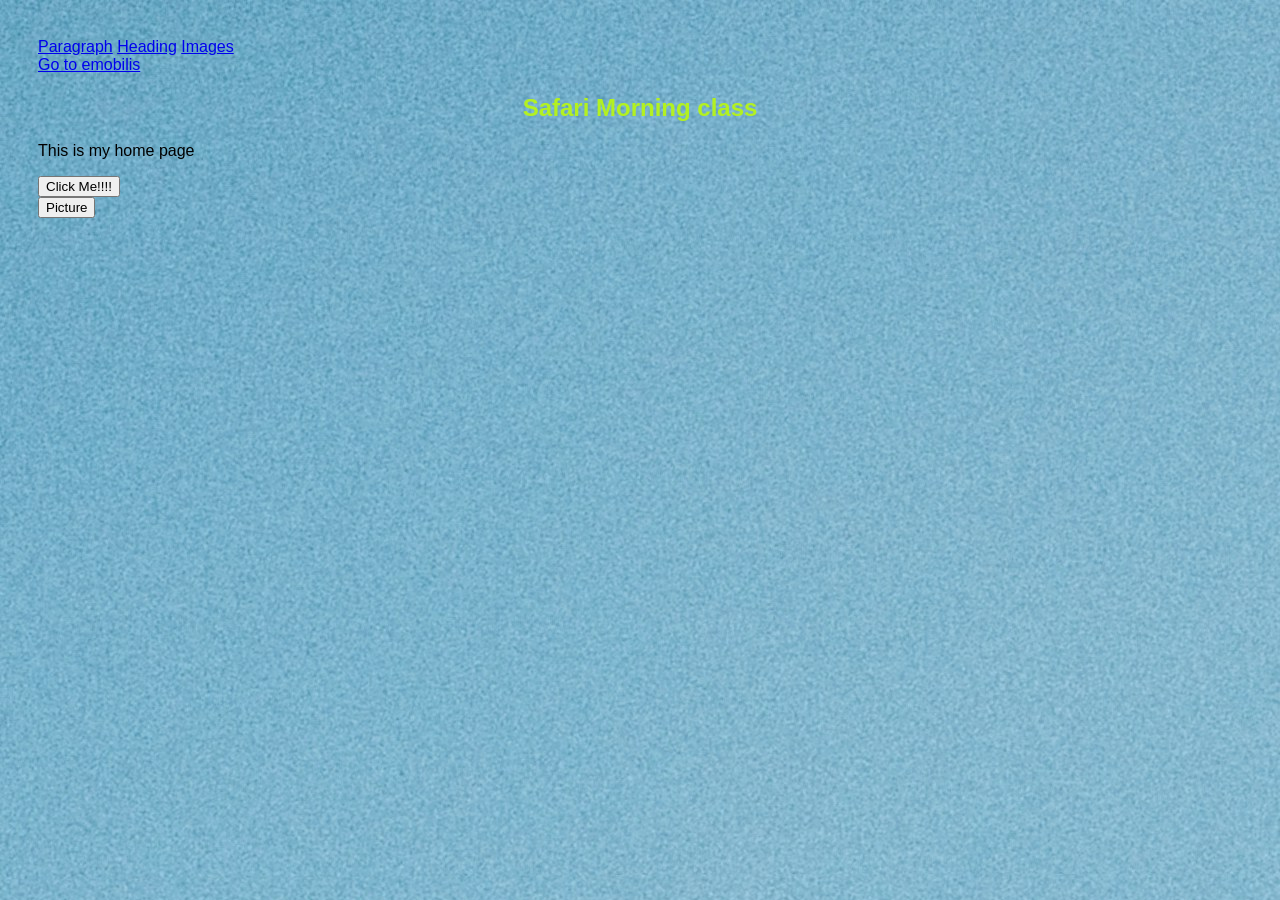
<file: index.html>
<!DOCTYPE html>
<html lang="en">
<head>
    <link rel="shortcut icon" href="assets/images/download 2.jfif" type="image/x-icon">
    <link rel="stylesheet" href="assets/css/style.css">
    <meta charset="UTF-8">
    <meta name="viewport" content="width=device-width, initial-scale=1.0">
    <title>Home </title>
</head>
<body>
    <a href="paragraph.html">Paragraph</a>
    <a href="heading.html">Heading</a>
    <a href="images.html">Images</a><br>
     <a href="https://emobilis.ac.ke/" target="_blank">Go to emobilis</a>
    <h2>Safari Morning class</h2>
    <p>This is my home page</p>
    <button type="button">Click Me!!!!</button><br>
    <a href="images.html"><button type="button">Picture</button></a>
    
</body>
</html>
</file>
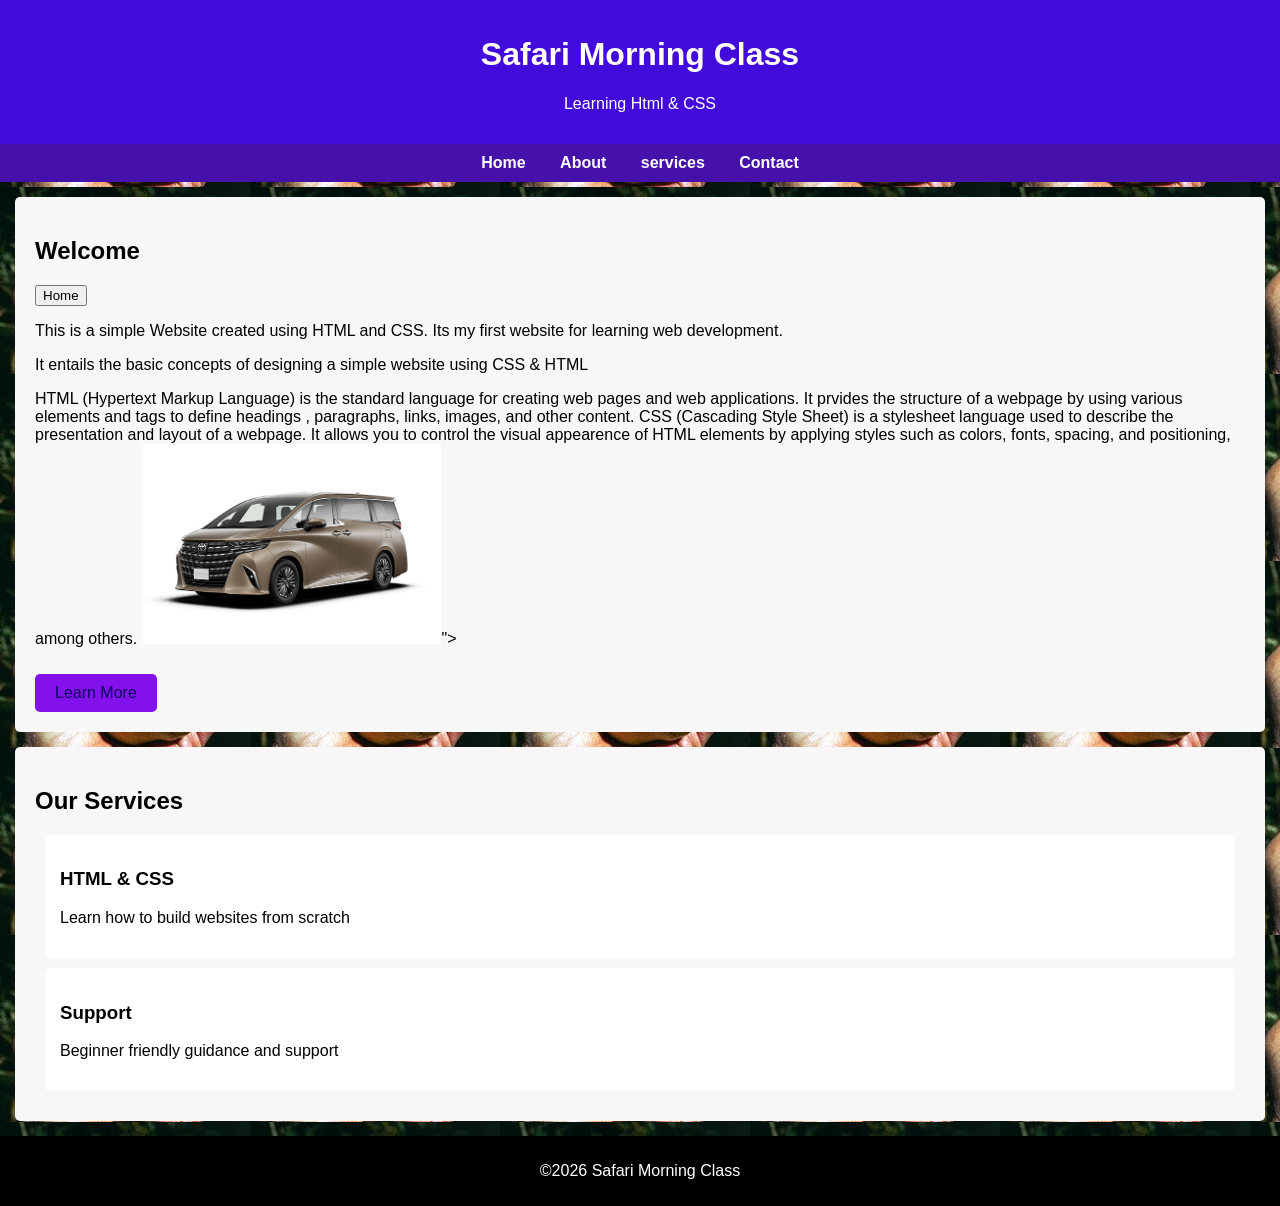
<file: assignment.html>
<!DOCTYPE html>
<html lang="en">
<head>
    <link rel="shortcut icon" href="assets/images/DOWNLOAD.jfif" type="image/x-icon">
    <link rel="stylesheet" href="assets/css/style2.css">
    <meta charset="UTF-8">
    <meta name="viewport" content="width=device-width, initial-scale=1.0">
    <title>My Website</title>
</head>
<body>
    <!-- start header -->
    <div class="header">
        <h1>Safari Morning Class</h1>
        <p>Learning Html & CSS</p>
    </div>
    <!-- start of navigation -->
        <div class="nav">
            <a href="">Home</a>
            <a href="">About</a>
            <a href="">services</a>
            <a href="">Contact</a>
            
        </div>
    <!-- welcome section -->
    <div class="Welcome">
        <h2>Welcome</h2>
        <a href="navigation.html"><button type="button">Home</button></a>
        <p>This is a simple Website created using HTML and CSS. Its my first website for learning web development.</p>
        <p>It entails the basic concepts of designing a simple website using CSS & HTML</p>
        <p>
            HTML (Hypertext Markup Language) is the standard language for creating web pages and web applications. It prvides the structure of a webpage by using various elements and tags to define headings , paragraphs, links, images, and other content.
            CSS (Cascading Style Sheet) is a stylesheet language used to describe the presentation and layout of a webpage. It allows you to control the visual appearence of HTML elements by applying styles such as colors, fonts, spacing, and positioning, among others. 
        <img src="assets/images/Toyota.jpg" alt=" width="300" height="200">">
        </p>
        <button class="btn" type="button">Learn More</button>
    </div>
    <!-- service section -->
     <div class="services">
        <h2>Our Services</h2>
        <div class="card">
            <h3>HTML & CSS</h3>
            <p>Learn how to build websites from scratch</p>
        </div>
        <div class="card">
            <h3>Support</h3>
            <p>Beginner friendly guidance and support</p>
        </div>
      </div>
      <!-- footer -->
    <div class="footer">
        <p>&copy;2026 Safari Morning Class</p>
    </div>   
</body>
</html>
</file>
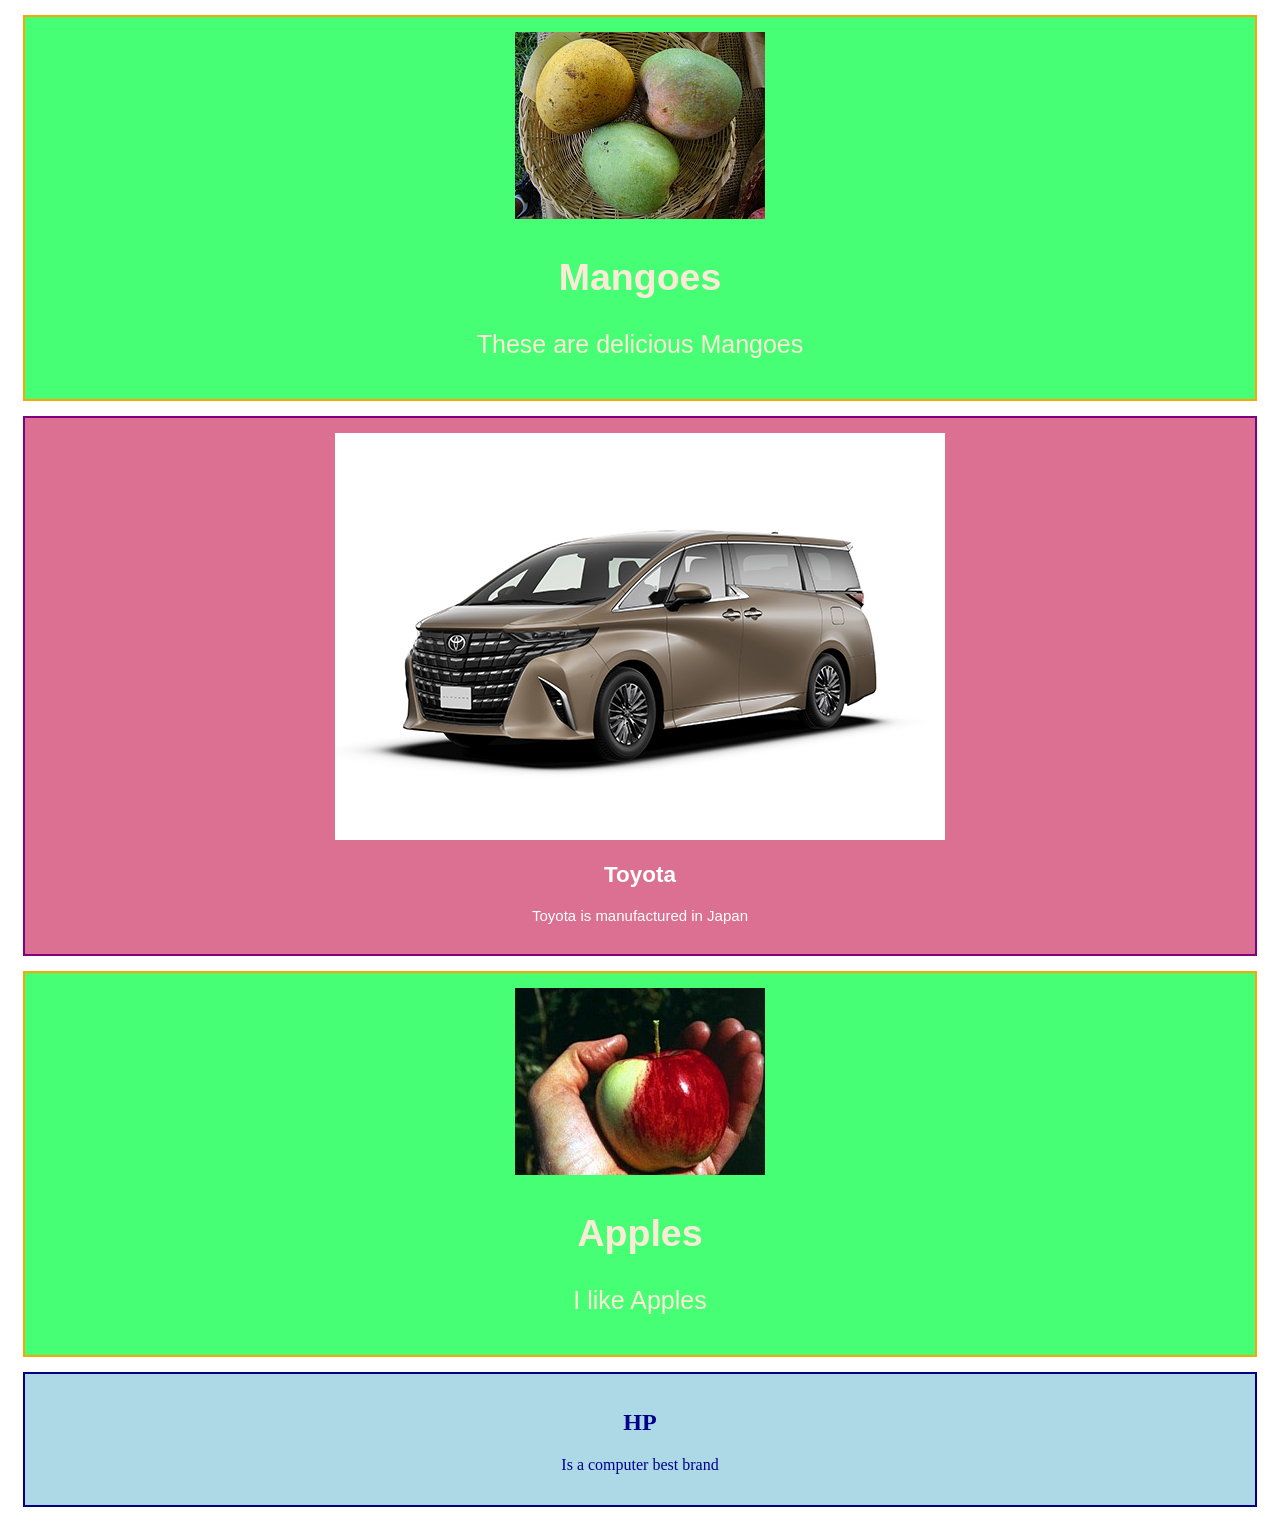
<file: divs.html>
<!DOCTYPE html>
<html lang="en">
<head>
    <link rel="stylesheet" href="assets/css/urembo2.css">
    <meta charset="UTF-8">
    <meta name="viewport" content="width=device-width, initial-scale=1.0">
    <title>Divs</title>
</head>
<body>
    <div class="fruits">
        <img src="assets/images/Mango_LangraBenarsi_Asit_fs8.jpg"">
        <h2>Mangoes</h2>
        <p>These are delicious Mangoes</p>
    </div>
    <div class="car">
        <img src="assets/images/Toyota.jpg" alt="">
        <h2>Toyota</h2>
        <p>Toyota is manufactured in Japan</p>
    </div>
    <div class="fruits">
        <img src="assets/images/Apple.jpeg" alt="">
        <h2>Apples</h2>
        <p>I like Apples</p>
    </div>
    <div id="computer">
        <h2>HP</h2>
        <p>Is a computer best brand</p>
    </div>
</body>
</html>
</file>
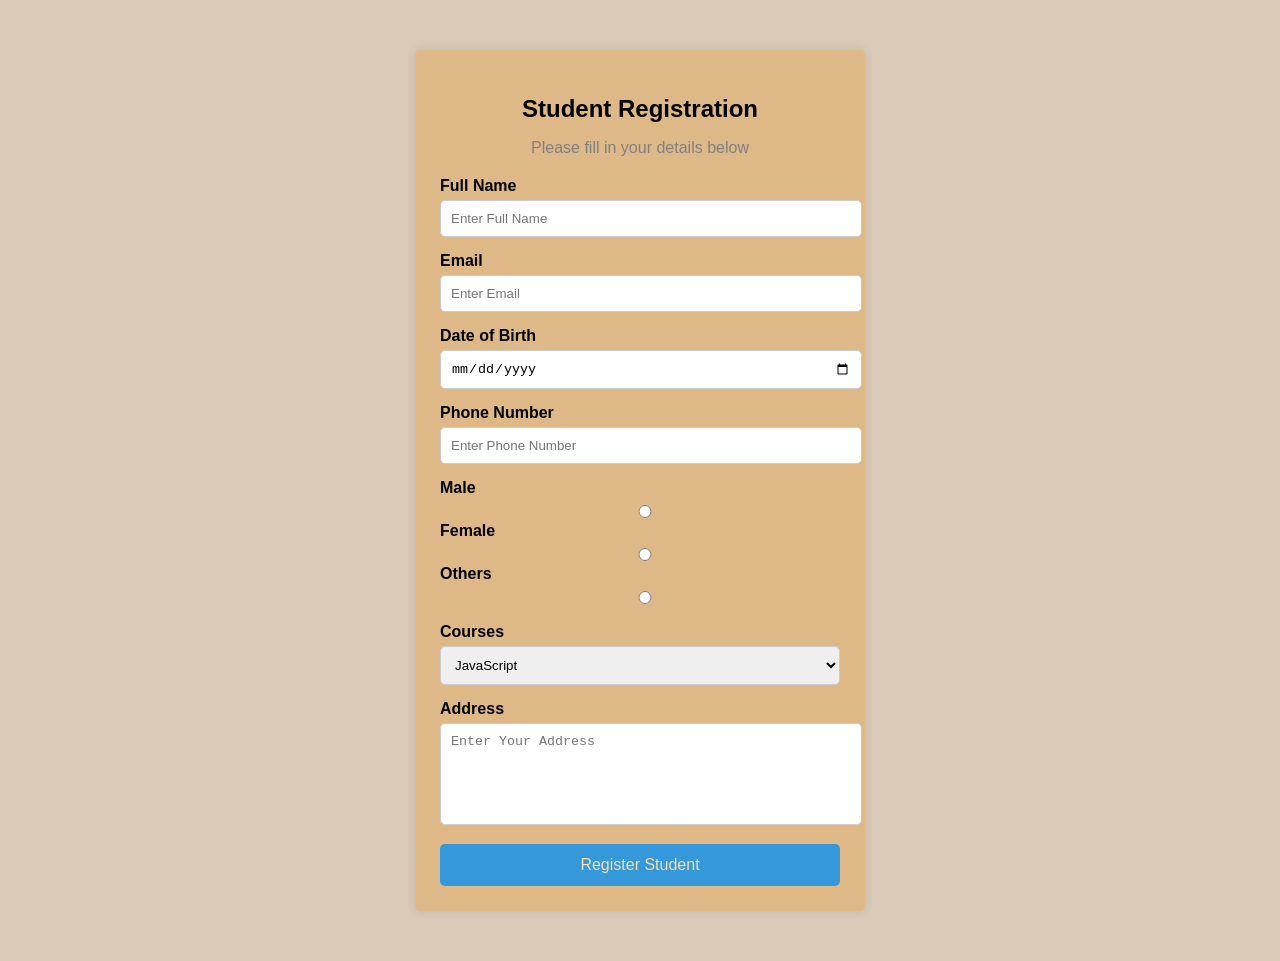
<file: forms.html>
<!DOCTYPE html>
<html lang="en">
<head>
    <link rel="stylesheet" href="assets/css/mystyle.css">
    <meta charset="UTF-8">
    <meta name="viewport" content="width=device-width, initial-scale=1.0">
    <title>Student Registration </title>
</head>
<body>
    <div class="form-container">
        <h2>Student Registration</h2>
        <p>Please fill in your details below</p>
        <form action="">
            <div class="form-group">
                <label for="">Full Name</label>
                <input type="text" placeholder="Enter Full Name" required>
            </div>
            <div class="form-group">
                <label for="">Email</label>
                <input type="email" placeholder="Enter Email" required>
            </div>
            <div class="form-group">
                <label for="">Date of Birth</label>
                <input type="date" required>
            </div>
            <div class="form-group">
                <label for="">Phone Number</label>
                <input type="text" placeholder="Enter Phone Number" required>
            </div>
            <div class="form-group">
                <label for="">Male</label>
                <input type="radio" name="gender" required>
                <label for="">Female</label>
                <input type="radio" name="gender" required>
                <label for="">Others</label>
                <input type="radio" name="gender" required>
            </div>
            <div class="form-group">
            <label for="">Courses</label>
            <select name="" id="">
                <option value="js">JavaScript</option>
                <option value="web">WebDevelopment</option>
                <option value="cyber">CyberSecurity</option>
                <option value="data">Datascience</option>
                <option value="">Mobile App development</option>
            </select>
            </div>
        <div class="form-group">
            <label for="">Address</label>
            <textarea placeholder="Enter Your Address" name="Address" id=""></textarea>
        </div>
        <button class="btn">Register Student</button>
    </div>
</file>
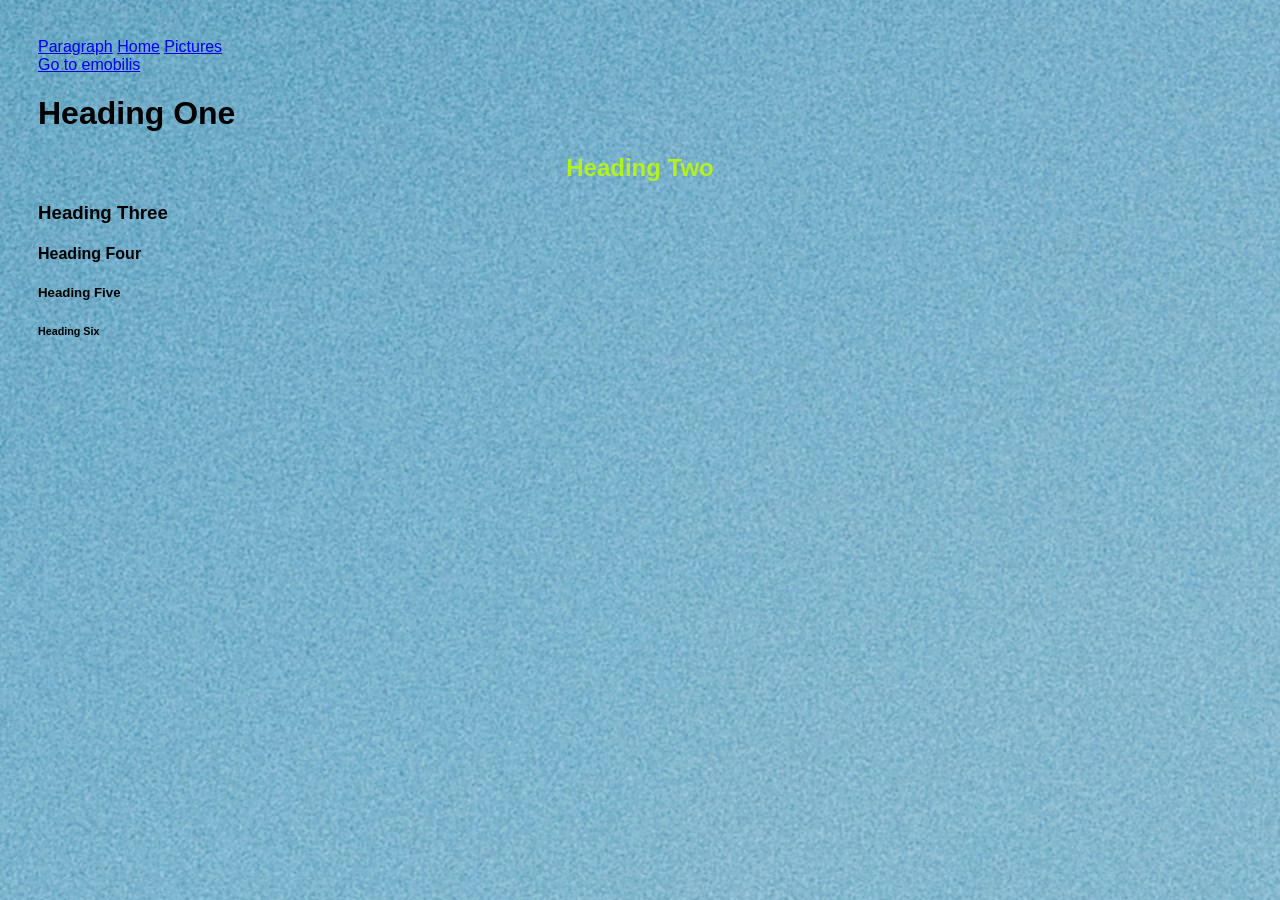
<file: heading.html>
<!DOCTYPE html>
<html lang="en">
<head>
     <link rel="shortcut icon" href="assets/images/DOWNLOAD.jfif" type="image/x-icon">
     <link rel="stylesheet" href="assets/css/style.css">
    <meta charset="UTF-8">
    <meta name="viewport" content="width=device-width, initial-scale=1.0">
    <title>Heading</title>
</head>
<body>
    <a href="paragraph.html">Paragraph</a>
    <a href="index.html">Home</a>
    <a href="images.html">Pictures</a><br>
    <a href="https://emobilis.ac.ke/" target="_blank">Go to emobilis</a>
    <h1>Heading One</h1>
    <h2>Heading Two</h2>
    <h3>Heading Three</h3>
    <h4>Heading Four</h4>
    <h5>Heading Five</h5>
    <h6>Heading Six</h6>
</body>
</html>
</file>
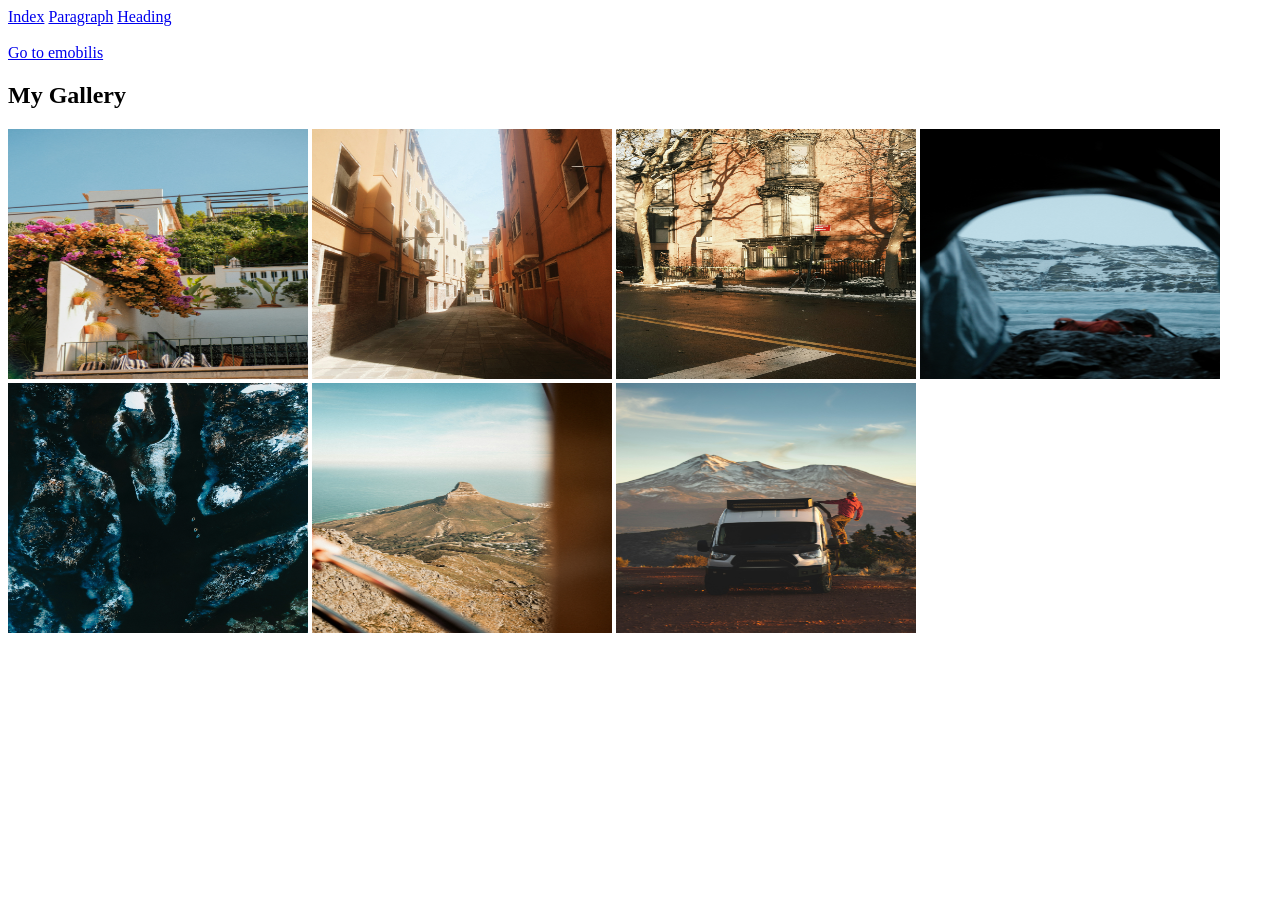
<file: images.html>
<!DOCTYPE html>
<html lang="en">
<head>
     <link rel="shortcut icon" href="assets/images/download 2.jfif " type="image/x-icon">
     <link rel="stylesheet" href="assets/css/urembo.css">
    <meta charset="UTF-8">
    <meta name="viewport" content="width=device-width, initial-scale=1.0">
    <title>images</title>
</head>
<body>
    <a href="index.html">Index</a>
    <a href="paragraph.html">Paragraph</a>
    <a href="heading.html">Heading</a><br><br>
     <a href="https://emobilis.ac.ke/" target="_blank">Go to emobilis</a>
    <h2>My Gallery</h2>
    <img src="assets/images/alexis-presa-f-ZDDZipyHw-unsplash.jpg" alt="" width="300" height="250">
    <img src="assets/images/daniel-gomez-C8zHDiOSG9s-unsplash.jpg" alt="" width="300" height="250">
    <img src="assets/images/danny-greenberg-2ABMS-QQz9g-unsplash.jpg" alt="" width="300" height="250">
    <img src="assets/images/irvin-aloise-aBqgfcyn06Y-unsplash.jpg" alt="" width="300" height="250">
    <img src="assets/images/kristaps-ungurs-F1kdhg7JUoQ-unsplash.jpg" alt="" width="300" height="250">
    <img src="assets/images/mario-scheibl-RQjmFUSCBP8-unsplash.jpg" alt="" width="300" height="250">
    <img src="assets/images/pexels-stephen-leonardi-587681991-35554037.jpg" alt="" width="300" height="250" >
    
</body>
</html>
</file>
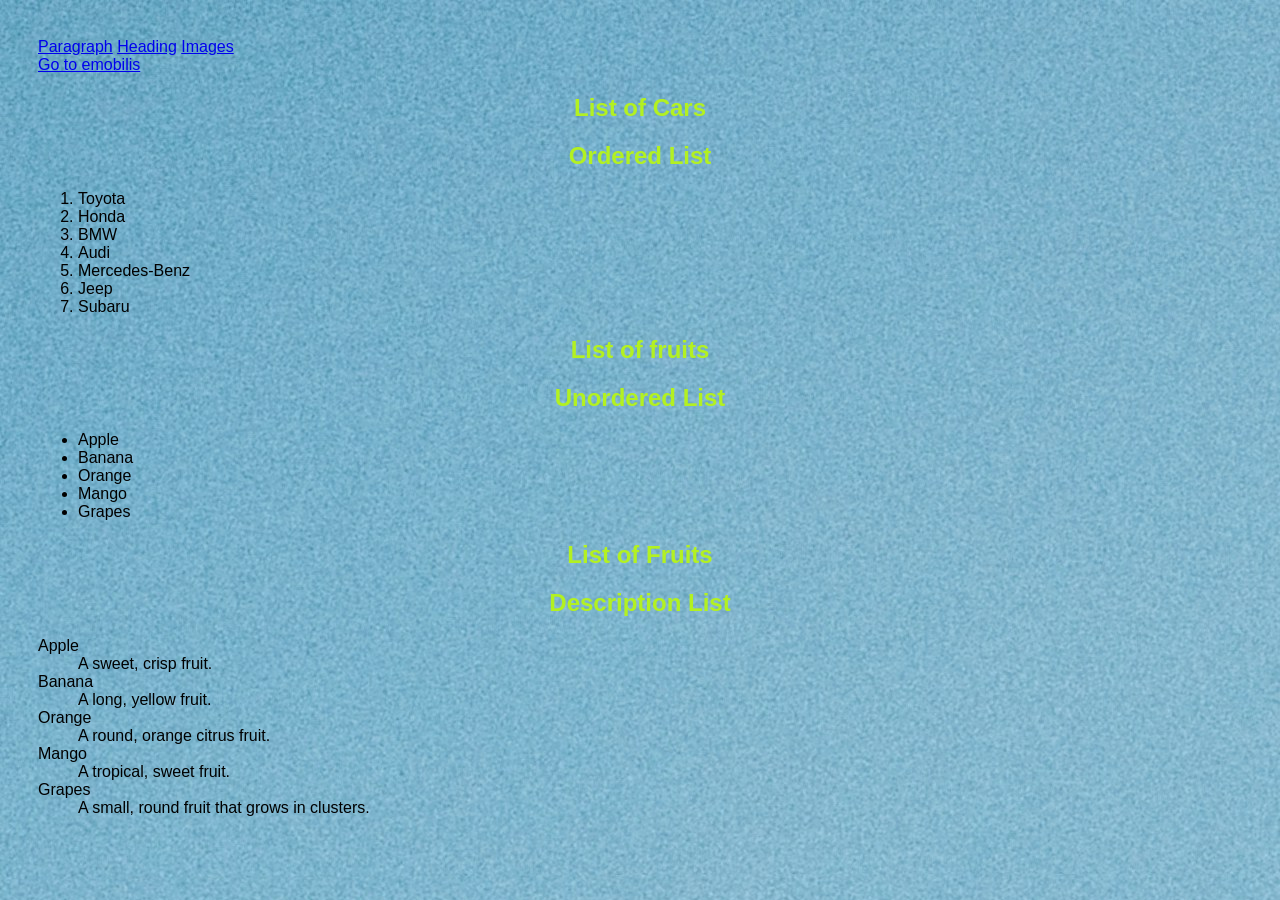
<file: list.html>
<!DOCTYPE html>
<html lang="en">
<head>
    <link rel="shortcut icon" href="assets/images/download 2.jfif" type="image/x-icon">
    <link rel="stylesheet" href="assets/css/style.css">
    <meta charset="UTF-8">
    <meta name="viewport" content="width=device-width, initial-scale=1.0">
    <title>List </title>
</head>
<body>
    <a href="paragraph.html">Paragraph</a>
    <a href="heading.html">Heading</a>
    <a href="images.html">Images</a><br>
     <a href="https://emobilis.ac.ke/" target="_blank">Go to emobilis</a>
    <h2>List of Cars</h2>
    <h2>Ordered List</h2>
    <ol>
        <li>Toyota</li>
        <li>Honda</li>
        <li>BMW</li>
        <li>Audi</li>
        <li>Mercedes-Benz</li>
        <li>Jeep</li>
        <li>Subaru</li>
    </ol>
    <h2>List of fruits</h2>
    <h2>Unordered List</h2>
    <ul> 
        <li>Apple</li>
        <li>Banana</li>
        <li>Orange</li>
        <li>Mango</li>
        <li>Grapes</li>
    </ul>
    <h2>List of Fruits</h2>
    <h2>Description List</h2>
    <dl >
        <dt>Apple</dt>
        <dd>A sweet, crisp fruit.</dd>
        <dt>Banana</dt>
        <dd>A long, yellow fruit.</dd>
        <dt>Orange</dt>
        <dd>A round, orange citrus fruit.</dd>
        <dt>Mango</dt>
        <dd>A tropical, sweet fruit.</dd>
        <dt>Grapes</dt>
        <dd>A small, round fruit that grows in clusters.</dd>
    </dl>

</body>
</html>
</file>
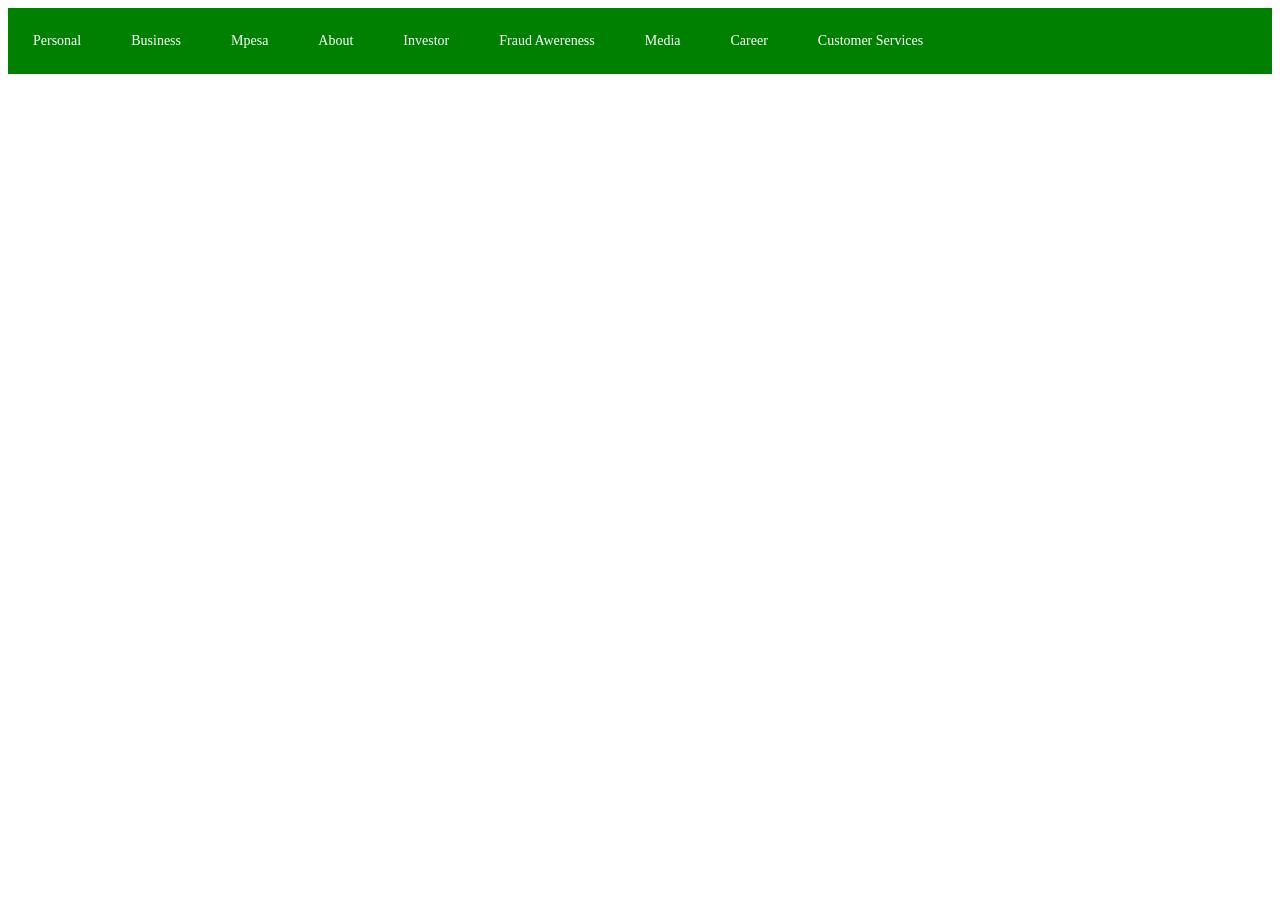
<file: navigation.html>
<!DOCTYPE html>
<html lang="en">
<head>
    <link rel="shortcut icon" href="assets/images/download 2.jfif" type="image/x-icon">
    <link rel="stylesheet" href="assets/css/urembo.css">
    <meta charset="UTF-8">
    <meta name="viewport" content="width=device-width, initial-scale=1.0">
    <title>Safaricom</title>
</head>
<body>
    <ul>
        <li><a href="https://www.w3schools.com/">Personal</a></li>
        <li><a href="">Business</a></li>
        <li><a href="">Mpesa</a></li>
        <li><a href="https://emobilis.ac.ke/">About</a></li>
        <li><a href="">Investor</a></li>
        <li><a href="">Fraud Awereness</a></li>
        <li><a href="">Media</a></li>
        <li><a href="">Career</a></li>
        <li><a href="">Customer Services</a></li>
    </ul>
</body>
</html>
</file>
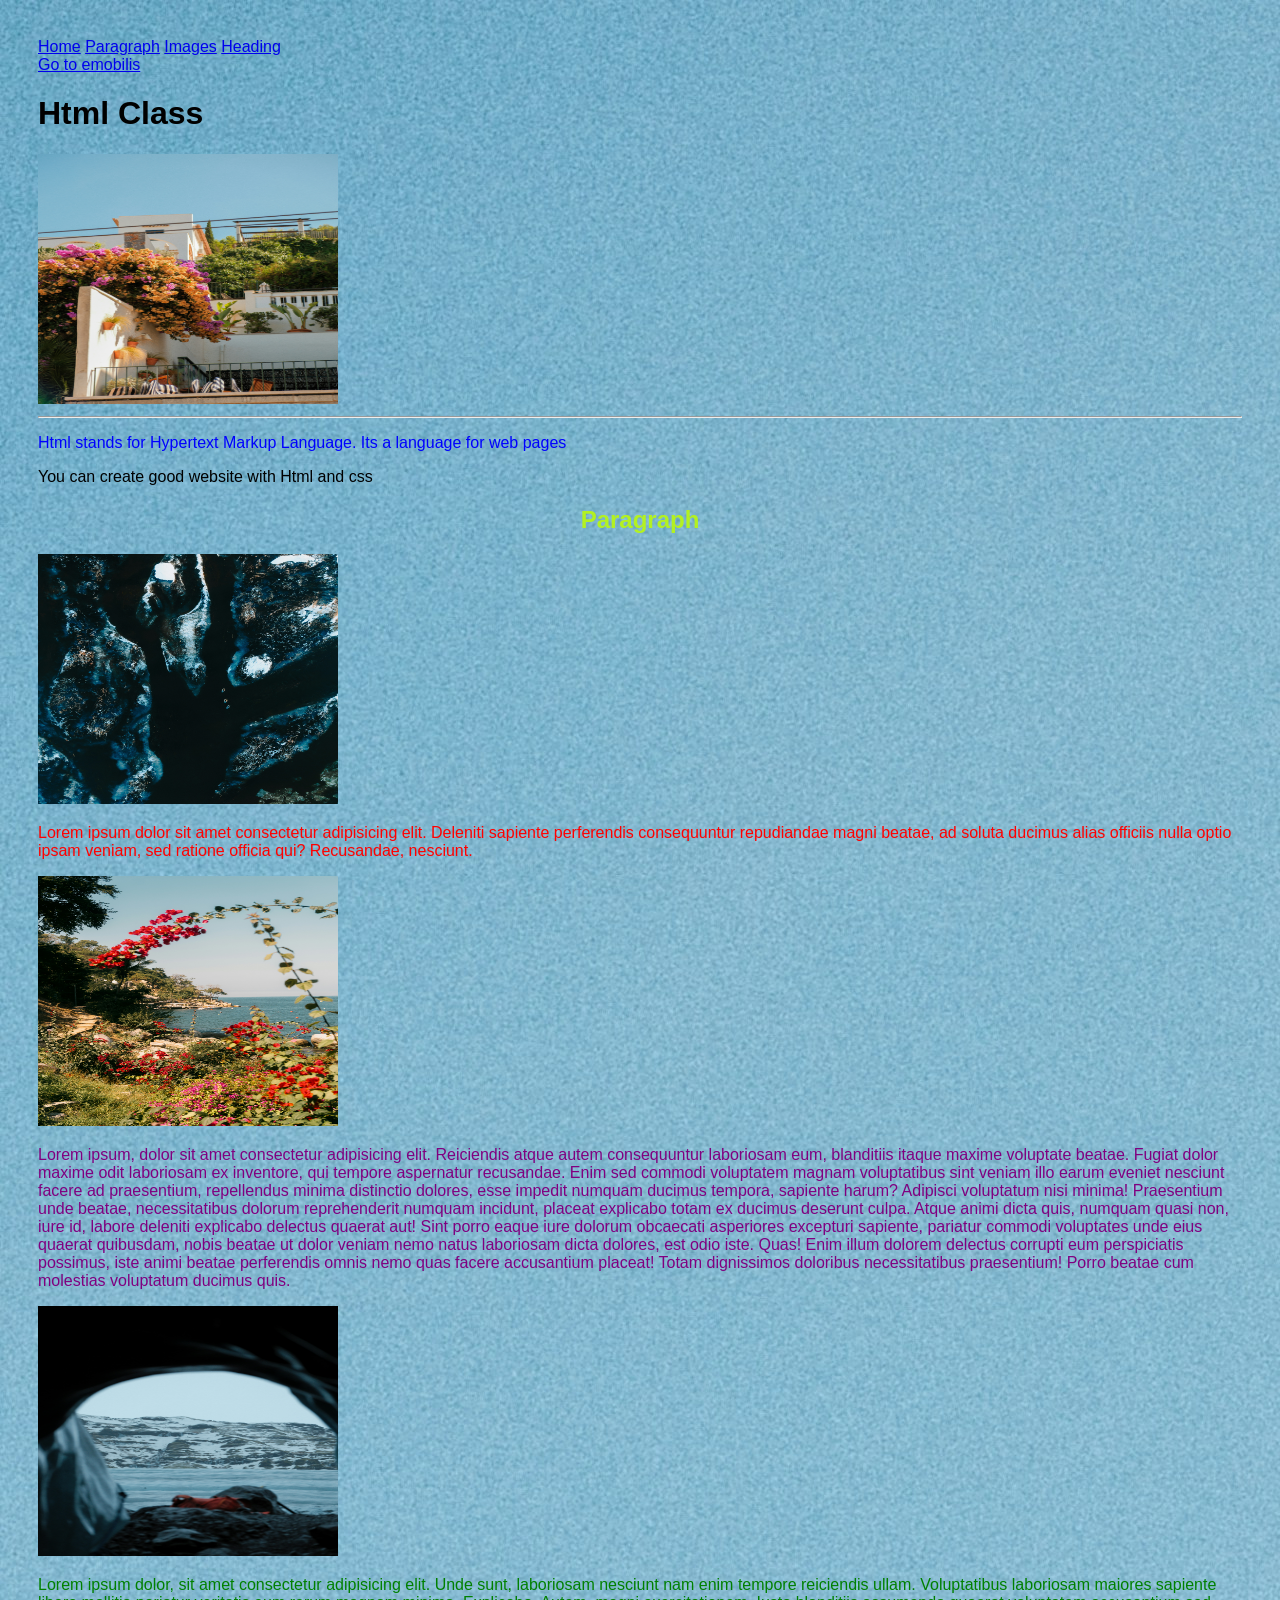
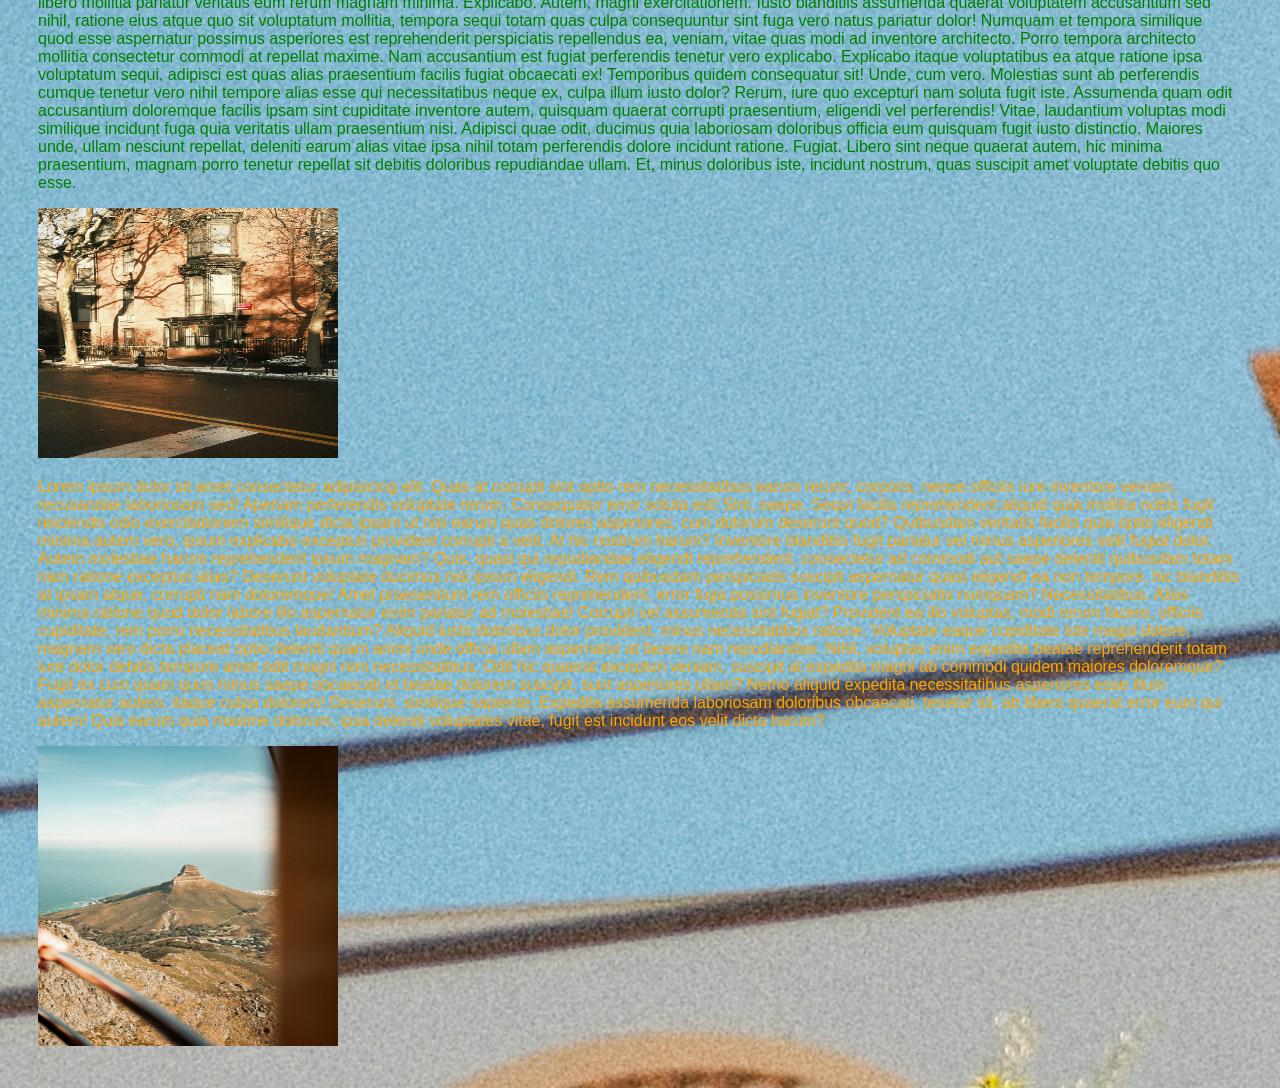
<file: paragraph.html>
<!DOCTYPE html>
<html lang="en">
<head>
     <link rel="shortcut icon" href="assets/images/download 2.jfif" type="image/x-icon">
     <link rel="stylesheet" href="assets/css/style.css">
    <meta charset="UTF-8">
    <meta name="viewport" content="width=device-width, initial-scale=1.0">
    <title>Paragraph</title>
</head>
<body> 
    <a href="index.html">Home</a>
    <a href="paragraph.html">Paragraph</a>
    <a href="images.html">Images</a>
    <a href="heading.html">Heading</a><br>
     <a href="https://emobilis.ac.ke/" target="_blank">Go to emobilis</a>
    <h1>Html Class</h1>
    <img src="assets/images/alexis-presa-f-ZDDZipyHw-unsplash.jpg" alt="" width="300" height="250">
    <hr>
    <p style="color: blue;">Html stands for Hypertext Markup Language. Its a language for web pages</p>
    <p>You can create good website with Html and css</p>
    <h2>Paragraph</h2>
    <img src="assets/images/kristaps-ungurs-F1kdhg7JUoQ-unsplash.jpg" alt="" width="300" height="250">
    <p style="color:red;"">Lorem ipsum dolor sit amet consectetur adipisicing elit. Deleniti sapiente perferendis consequuntur repudiandae magni beatae, ad soluta ducimus alias officiis nulla optio ipsam veniam, sed ratione officia qui? Recusandae, nesciunt.</p>
    <img src="assets/images/samuel-quek-YAfxxieU46M-unsplash.jpg" alt="" width="300" height="250">
    <p style="color:purple;">Lorem ipsum, dolor sit amet consectetur adipisicing elit. Reiciendis atque autem consequuntur laboriosam eum, blanditiis itaque maxime voluptate beatae. Fugiat dolor maxime odit laboriosam ex inventore, qui tempore aspernatur recusandae.
    Enim sed commodi voluptatem magnam voluptatibus sint veniam illo earum eveniet nesciunt facere ad praesentium, repellendus minima distinctio dolores, esse impedit numquam ducimus tempora, sapiente harum? Adipisci voluptatum nisi minima!
    Praesentium unde beatae, necessitatibus dolorum reprehenderit numquam incidunt, placeat explicabo totam ex ducimus deserunt culpa. Atque animi dicta quis, numquam quasi non, iure id, labore deleniti explicabo delectus quaerat aut!
    Sint porro eaque iure dolorum obcaecati asperiores excepturi sapiente, pariatur commodi voluptates unde eius quaerat quibusdam, nobis beatae ut dolor veniam nemo natus laboriosam dicta dolores, est odio iste. Quas!
    Enim illum dolorem delectus corrupti eum perspiciatis possimus, iste animi beatae perferendis omnis nemo quas facere accusantium placeat! Totam dignissimos doloribus necessitatibus praesentium! Porro beatae cum molestias voluptatum ducimus quis.</p>
    <img src="assets/images/irvin-aloise-aBqgfcyn06Y-unsplash.jpg" alt="" width="300" height="250">
    <p style="color:green;">Lorem ipsum dolor, sit amet consectetur adipisicing elit. Unde sunt, laboriosam nesciunt nam enim tempore reiciendis ullam. Voluptatibus laboriosam maiores sapiente libero mollitia pariatur veritatis eum rerum magnam minima. Explicabo.
    Autem, magni exercitationem. Iusto blanditiis assumenda quaerat voluptatem accusantium sed nihil, ratione eius atque quo sit voluptatum mollitia, tempora sequi totam quas culpa consequuntur sint fuga vero natus pariatur dolor!
    Numquam et tempora similique quod esse aspernatur possimus asperiores est reprehenderit perspiciatis repellendus ea, veniam, vitae quas modi ad inventore architecto. Porro tempora architecto mollitia consectetur commodi at repellat maxime.
    Nam accusantium est fugiat perferendis tenetur vero explicabo. Explicabo itaque voluptatibus ea atque ratione ipsa voluptatum sequi, adipisci est quas alias praesentium facilis fugiat obcaecati ex! Temporibus quidem consequatur sit!
    Unde, cum vero. Molestias sunt ab perferendis cumque tenetur vero nihil tempore alias esse qui necessitatibus neque ex, culpa illum iusto dolor? Rerum, iure quo excepturi nam soluta fugit iste.
    Assumenda quam odit accusantium doloremque facilis ipsam sint cupiditate inventore autem, quisquam quaerat corrupti praesentium, eligendi vel perferendis! Vitae, laudantium voluptas modi similique incidunt fuga quia veritatis ullam praesentium nisi.
    Adipisci quae odit, ducimus quia laboriosam doloribus officia eum quisquam fugit iusto distinctio. Maiores unde, ullam nesciunt repellat, deleniti earum alias vitae ipsa nihil totam perferendis dolore incidunt ratione. Fugiat.
    Libero sint neque quaerat autem, hic minima praesentium, magnam porro tenetur repellat sit debitis doloribus repudiandae ullam. Et, minus doloribus iste, incidunt nostrum, quas suscipit amet voluptate debitis quo esse.</p>
    <img src="assets/images/danny-greenberg-2ABMS-QQz9g-unsplash.jpg" alt="" width="300" height="250">
    <p style="color:orange;">Lorem ipsum dolor sit amet consectetur adipisicing elit. Quas at corrupti sint optio rem necessitatibus earum rerum, corporis, neque officiis iure inventore veniam, recusandae laboriosam sed! Aperiam perferendis voluptate rerum.
    Consequatur error soluta est! Sint, saepe. Sequi facilis reprehenderit aliquid quia mollitia nobis fugit reiciendis odio exercitationem similique dicta ipsam ut nisi earum quas dolores asperiores, cum dolorum deserunt quod?
    Quibusdam veritatis facilis quia optio eligendi minima autem vero, ipsum explicabo excepturi provident corrupti a velit. At hic nostrum harum? Inventore blanditiis fugit pariatur vel minus asperiores velit fugiat dolor.
    Autem molestiae harum reprehenderit ipsum magnam? Quis, quasi qui repudiandae eligendi reprehenderit, consectetur ad commodi aut saepe deleniti quibusdam totam nam ratione excepturi alias? Deserunt voluptate ducimus nisi ipsum eligendi.
    Rem quibusdam perspiciatis suscipit aspernatur quasi eligendi ea non tempore, hic blanditiis at ipsam atque, corrupti nam doloremque! Amet praesentium rem officiis reprehenderit, error fuga possimus inventore perspiciatis numquam? Necessitatibus.
    Alias minima ratione quod dolor labore illo aspernatur enim pariatur ad molestias! Corrupti vel assumenda sint fugiat? Provident ea illo voluptas, modi rerum facere, officiis cupiditate, rem porro necessitatibus laudantium?
    Aliquid iusto doloribus dolor provident, minus necessitatibus ratione. Voluptate eaque cupiditate iste magni dolore, magnam vero dicta placeat optio deleniti quam animi unde officia ullam aspernatur at facere nam repudiandae.
    Nihil, voluptas enim expedita beatae reprehenderit totam iure dolor debitis tempore amet odit magni rem necessitatibus. Odit hic quaerat excepturi veniam, suscipit at expedita magni ab commodi quidem maiores doloremque?
    Fugit ex cum quam quos minus saepe obcaecati et beatae dolorem suscipit, sunt asperiores ullam? Nemo aliquid expedita necessitatibus asperiores esse illum aspernatur autem, itaque culpa dolorem! Deserunt, similique sapiente.
    Expedita assumenda laboriosam doloribus obcaecati, tenetur sit, ab libero quaerat error eum qui autem! Quis earum quia maxime dolorum, ipsa deleniti voluptates vitae, fugit est incidunt eos velit dicta harum?</p>
<img src="assets/images/mario-scheibl-RQjmFUSCBP8-unsplash.jpg" alt="" width="300" height="300">
</body>
</html>
</file>
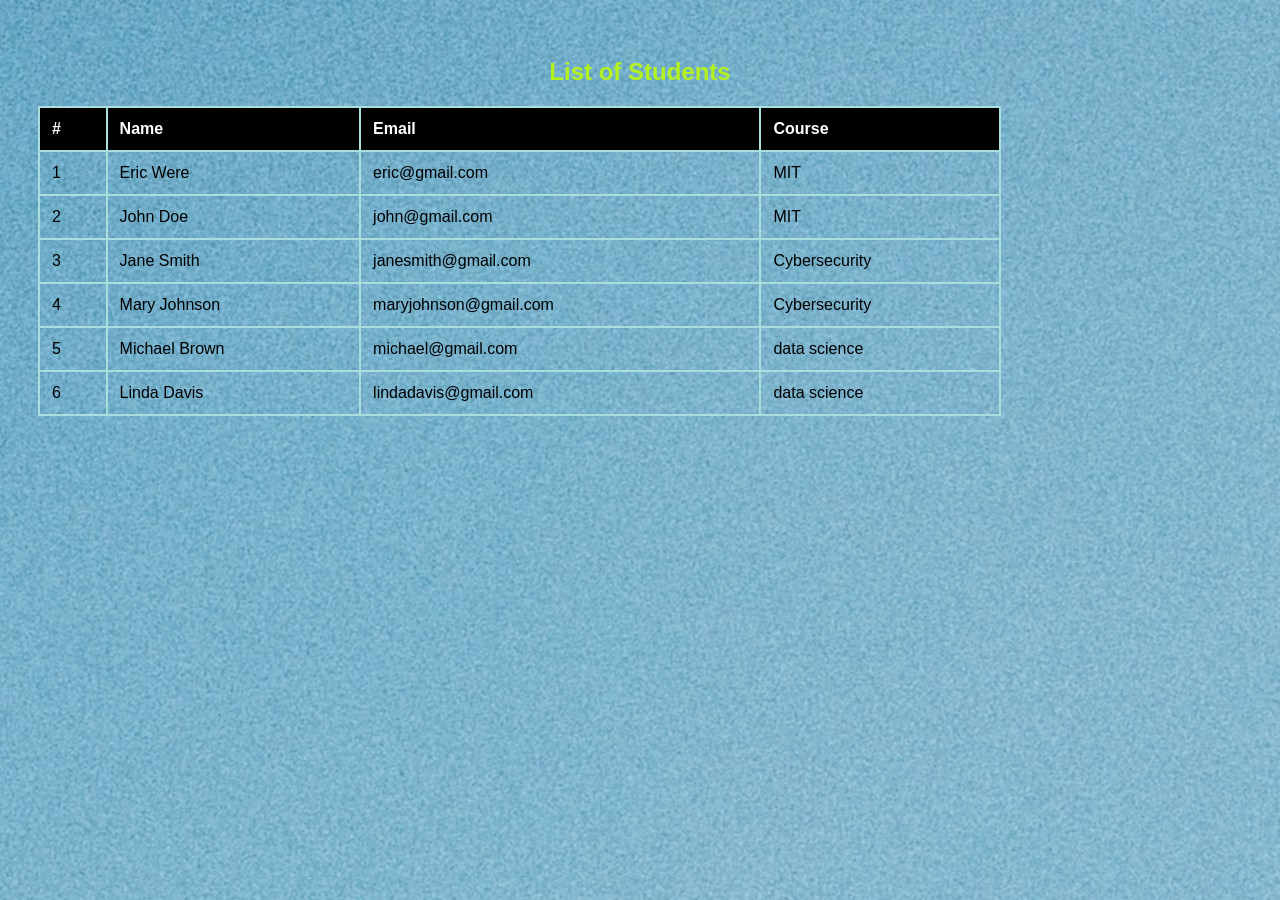
<file: table.html>
<!DOCTYPE html>
<html lang="en">
<head>
    <link rel="shortcut icon" href="assets/images/download 2.jfif" type="image/x-icon">
    <link rel="stylesheet" href="assets/css/style.css">
    <meta charset="UTF-8">
    <meta name="viewport" content="width=device-width, initial-scale=1.0">
    <title>Table</title>
</head>
<body>
    <h2>List of Students</h2>
    <table>
        <thead>
            <tr>
                <th>#</th>
                <th>Name</th>
                <th>Email</th>
                <th>Course</th>
            </tr>
        </thead>
        <tbody>
            <tr>
                <td>1</td>
                <td>Eric Were</td>
                <td>eric@gmail.com</td>
                <td>MIT</td>
            </tr>
           <tr>
            <td>2</td>
            <td>John Doe</td>
            <td>john@gmail.com</td>
            <td>MIT</td>
           </tr>
           <tr>
            <td>3</td>
            <td>Jane Smith</td>
            <td>janesmith@gmail.com</td>
            <td>Cybersecurity</td>
           </tr>
           <tr>
            <td>4</td>
            <td>Mary Johnson</td>
            <td>maryjohnson@gmail.com</td>
            <td>Cybersecurity</td>
           </tr>
           <tr>
            <td>5</td>
            <td>Michael Brown</td>
            <td>michael@gmail.com</td>
            <td>data science</td>
           </tr>
           <tr>
            <td>6</td>
            <td>Linda Davis</td>
            <td>lindadavis@gmail.com</td>
            <td>data science</td>
           </tr>
        </tbody>
    </table>
    
</body>
</html>
</file>
<file: assets/css/style.css>
body{
    font-family: Arial, Helvetica, sans-serif;
    background: #eef1f1;
    padding: 30px;
    background-image: url(../images/alexis-presa-f-ZDDZipyHw-unsplash.jpg);
    
}
table{
    width: 80%;
    border-collapse: collapse;
    
}
th,td{
    padding: 12px;
    border: 2px solid #add;
    text-align: left;
}
th{
    background: black;
    color: white;
}
tr:hover{
    background: blueviolet;
}
h2{
    color: rgb(179, 241, 33);
    text-align: center;

}
</file>
<file: assets/css/style2.css>
body{
    font-family: Arial, Helvetica, sans-serif;
    margin: 0;
    background-color: #f4f4f4;
    background-image:url(../images/Apple.jpeg) ;

}
.header{
    background-color: rgb(67, 11, 219);
    color: white;
    text-align: center;
    padding: 15px;
}
.nav{
    background-color: rgb(70, 17, 170);
    text-align: center;
    padding: 10px;
    color: rgb(21, 24, 223);
}
.nav a{
    color: white;
    text-decoration: none;
    margin: 0 15px;
    font-weight: bold;
}
.nav a:hover{
    background-color: #f3efef;
}
.services{
    background-color: rgb(248, 246, 246);
    padding: 20px;
    margin: 15px;
    border-radius: 5px;
}
.Welcome{
    background-color: rgb(247, 247, 248);
    padding: 20px;
    margin: 15px;
    border-radius: 5px;


}
.card{
    background-color: white;
    padding: 15px;
    margin: 10px;
    border-radius: 5px;
}
.btn{
    background-color: rgb(130, 17, 236);
    color: rgb(13, 7, 94);
    border: none;
    padding: 10px 20px;
    margin-top: 10px;
    font-size: 16px;
    border-radius: 5px;
    cursor: pointer;

}
.btn:hover{
    background-color: rgb(244, 243, 248);
}
.footer{
    background-color: black;
    color: white;
    text-align: center;
    padding: 10px;
}
</file>
<file: assets/css/urembo2.css>
.fruits{
    background-color: rgb(71, 255, 117);
    border: 2px solid orange;
    text-align: center;
    padding: 15px;
    margin: 15px;
    color: antiquewhite;
    font-size: 25px;
    font-family: sans-serif;

}
.car{
    background-color: palevioletred;
    border: 2px solid purple;
    text-align: center;
    padding: 15px;
    margin: 15px;
    color: white;
    font-size: 15px;
    font-family: sans-serif;
}
#computer{
    background-color: lightblue;
    border: 2px solid navy;
    text-align: center;
    padding: 15px;
    margin: 15px;
    color: darkblue;
    
}
</file>
<file: assets/css/mystyle.css>
body{
    font-family: Arial, Helvetica, sans-serif;
    margin: 0;
    padding: 0;
    background-color: rgb(216, 202, 183);

}
.form-container{
    width: 400px;
    background-color: burlywood;
    margin: 50px auto;
    padding: 25px;
    border-radius: 5px;
    box-shadow: 0 0 10px rgba(0,0,0,0.1);

}
.form-container h2{
    text-align: center;
    margin-bottom: 5px;
}
.form-container p{
    text-align: center;
    color: gray;
    margin-bottom: 20px;
}
.form-group{
    margin-bottom: 15px;
}
.form-group label{
    display: block;
    margin-bottom: 5px;
    font-weight: bold;
}
.form-group input,
.form-group select,
.form-group textarea{
    width: 100%;
    padding: 10px;
    border-radius: 5px;
    border: 1px solid #ccc;
}
.form-group textarea{
    resize: none;
    height: 80px;
}
.btn{
    width: 100%;
    background-color: #3498db;
    border: none;
    color: wheat;
    padding: 12px;
    font-size: 16px;
    border-radius: 5px;
    cursor: pointer;

}
</file>
<file: assets/css/urembo.css>
ul{
    list-style-type: none;
    padding: 0;
    margin: 0;
    overflow: hidden;
    background-color: green;
}
li{
    float: left;
}
li a{
    display: block;
    padding: 25px;
    text-decoration-line: none;
    color: white;
    font-size: 14px;
    text-align: center;

}
li a:hover{
    background-color: blue;
}
</file>
